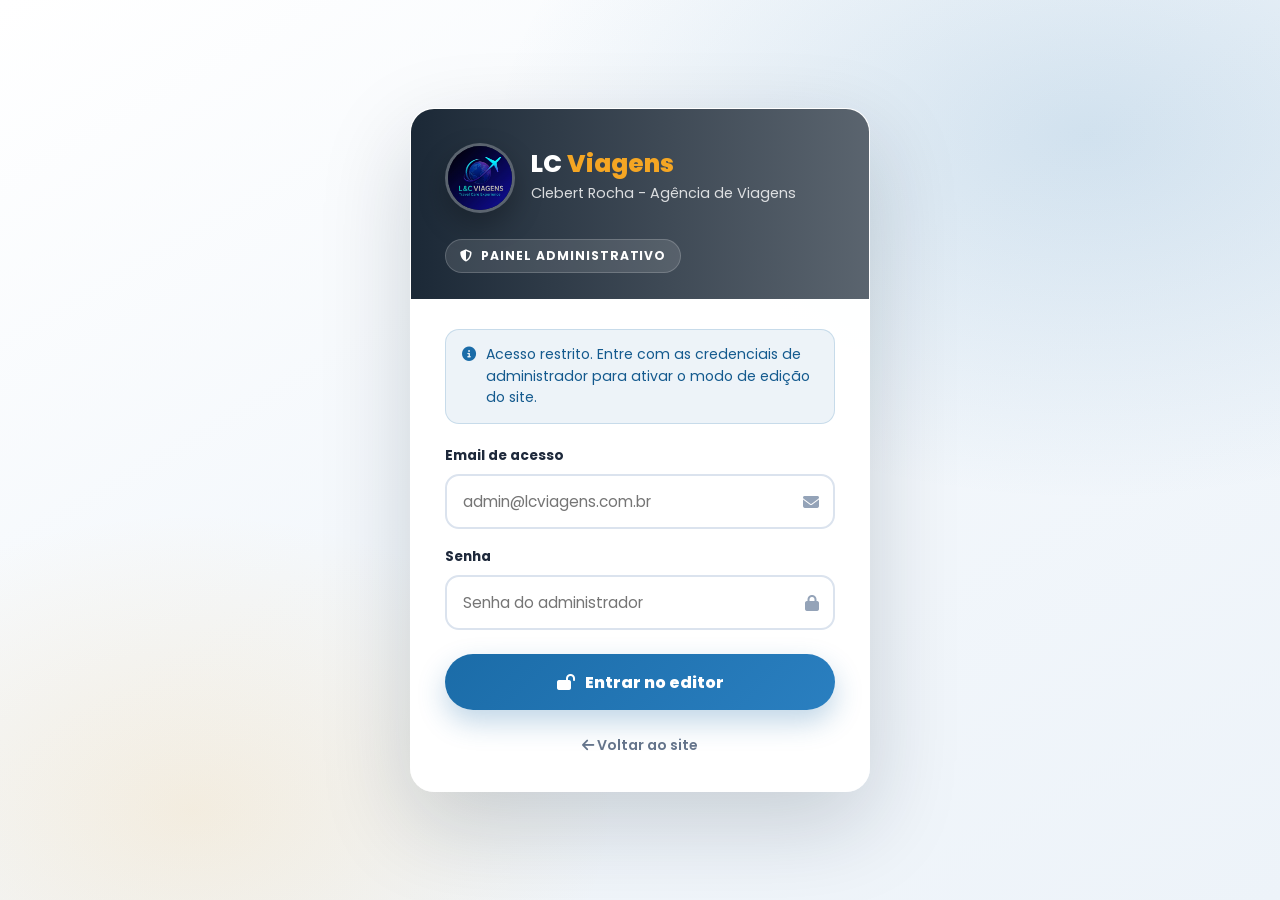
<file: admin/login.html>
<!DOCTYPE html>
<html lang="pt-BR">
<head>
    <meta charset="UTF-8">
    <meta name="viewport" content="width=device-width, initial-scale=1.0">
    <title>Admin - LC Viagens</title>
    <link rel="preload" href="https://cdnjs.cloudflare.com/ajax/libs/font-awesome/6.4.0/css/all.min.css" as="style" onload="this.onload=null;this.rel='stylesheet'">
    <noscript><link rel="stylesheet" href="https://cdnjs.cloudflare.com/ajax/libs/font-awesome/6.4.0/css/all.min.css"></noscript>
    <link href="https://fonts.googleapis.com/css2?family=Poppins:wght@400;500;600;700;800&display=swap" rel="stylesheet">
    <style>
        *, *::before, *::after { box-sizing: border-box; margin: 0; padding: 0; }
        :root {
            --blue: #1B6CA8;
            --blue-dark: #145a8e;
            --blue-light: #2a7fc0;
            --gold: #F5A623;
            --dark: #0d1b2a;
            --text: #1e293b;
            --muted: #64748b;
            --line: rgba(15, 23, 42, .10);
        }
        body {
            min-height: 100vh;
            display: grid;
            place-items: center;
            padding: 24px;
            font-family: 'Poppins', -apple-system, BlinkMacSystemFont, sans-serif;
            color: var(--text);
            background:
                radial-gradient(ellipse 80% 70% at 85% 15%, rgba(27,108,168,.16) 0%, transparent 58%),
                radial-gradient(ellipse 60% 60% at 15% 90%, rgba(245,166,35,.13) 0%, transparent 55%),
                linear-gradient(150deg, #ffffff 0%, #f4f8fc 45%, #edf3f9 100%);
        }
        .login-card {
            width: min(100%, 460px);
            background: rgba(255,255,255,.96);
            border: 1px solid rgba(255,255,255,.72);
            border-radius: 24px;
            box-shadow: 0 32px 90px rgba(13,27,42,.18);
            overflow: hidden;
        }
        .brand-panel {
            padding: 34px 34px 26px;
            color: #fff;
            background:
                linear-gradient(90deg, rgba(13,27,42,.94), rgba(13,27,42,.68)),
                url('https://images.unsplash.com/photo-1507525428034-b723cf961d3e?auto=format&fit=crop&w=1200&q=80') center/cover no-repeat;
        }
        .brand-row { display: flex; align-items: center; gap: 16px; }
        .logo-box {
            width: 70px;
            height: 70px;
            border-radius: 50%;
            overflow: hidden;
            border: 3px solid rgba(255,255,255,.32);
            background: var(--dark);
            flex: 0 0 auto;
            box-shadow: 0 12px 28px rgba(0,0,0,.25);
        }
        .logo-box img { width: 100%; height: 100%; object-fit: cover; display: block; }
        .brand-name { font-size: 1.55rem; line-height: 1.05; font-weight: 800; color: #fff; }
        .brand-name span { color: var(--gold); }
        .brand-sub { margin-top: 6px; font-size: .9rem; color: rgba(255,255,255,.82); }
        .admin-label {
            display: inline-flex;
            align-items: center;
            gap: 8px;
            margin-top: 26px;
            padding: 7px 14px;
            border-radius: 999px;
            background: rgba(255,255,255,.12);
            border: 1px solid rgba(255,255,255,.18);
            font-size: .76rem;
            font-weight: 700;
            text-transform: uppercase;
            letter-spacing: .08em;
        }
        .form-panel { padding: 30px 34px 34px; }
        .hint {
            display: flex;
            align-items: flex-start;
            gap: 10px;
            padding: 14px 16px;
            margin-bottom: 22px;
            border-radius: 14px;
            color: #145a8e;
            background: rgba(27,108,168,.08);
            border: 1px solid rgba(27,108,168,.18);
            font-size: .88rem;
            line-height: 1.55;
        }
        .hint i { margin-top: 3px; color: var(--blue); }
        .error {
            display: none;
            align-items: center;
            gap: 9px;
            padding: 12px 14px;
            margin-bottom: 18px;
            border-radius: 12px;
            background: #fef2f2;
            border: 1px solid #fca5a5;
            color: #b91c1c;
            font-size: .88rem;
        }
        .field { margin-bottom: 18px; }
        .field label {
            display: block;
            margin-bottom: 8px;
            color: var(--text);
            font-size: .86rem;
            font-weight: 700;
        }
        .field-wrap { position: relative; }
        .field input {
            width: 100%;
            min-height: 54px;
            padding: 14px 46px 14px 16px;
            border: 2px solid #dbe3ee;
            border-radius: 14px;
            outline: none;
            color: var(--text);
            font-family: inherit;
            font-size: .96rem;
            transition: border-color .2s, box-shadow .2s;
            background: #fff;
        }
        .field input:focus {
            border-color: var(--blue);
            box-shadow: 0 0 0 4px rgba(27,108,168,.10);
        }
        .field-icon {
            position: absolute;
            right: 16px;
            top: 50%;
            transform: translateY(-50%);
            color: #94a3b8;
        }
        .btn-login {
            width: 100%;
            min-height: 56px;
            display: inline-flex;
            align-items: center;
            justify-content: center;
            gap: 10px;
            margin-top: 6px;
            border: 0;
            border-radius: 999px;
            color: #fff;
            background: linear-gradient(135deg, var(--blue), var(--blue-light));
            box-shadow: 0 12px 28px rgba(27,108,168,.28);
            font-family: inherit;
            font-size: 1rem;
            font-weight: 800;
            cursor: pointer;
            transition: transform .2s, box-shadow .2s, background .2s;
        }
        .btn-login:hover {
            transform: translateY(-2px);
            background: linear-gradient(135deg, var(--blue-dark), var(--blue));
            box-shadow: 0 16px 36px rgba(27,108,168,.34);
        }
        .btn-login:disabled { opacity: .72; cursor: not-allowed; transform: none; }
        .back { margin-top: 22px; text-align: center; }
        .back a {
            color: var(--muted);
            font-size: .88rem;
            font-weight: 600;
            text-decoration: none;
            transition: color .2s;
        }
        .back a:hover { color: var(--blue); }
        @media (max-width: 520px) {
            body { padding: 16px; }
            .brand-panel, .form-panel { padding-left: 24px; padding-right: 24px; }
            .brand-row { align-items: flex-start; }
            .brand-name { font-size: 1.32rem; }
        }
    </style>
</head>
<body>
<main class="login-card">
    <section class="brand-panel" aria-label="LC Viagens">
        <div class="brand-row">
            <div class="logo-box">
                <img src="../imagens/logo_lc.jfif" alt="LC Viagens">
            </div>
            <div>
                <div class="brand-name">LC <span>Viagens</span></div>
                <div class="brand-sub">Clebert Rocha - Ag&ecirc;ncia de Viagens</div>
            </div>
        </div>
        <div class="admin-label"><i class="fa-solid fa-shield-halved"></i> Painel administrativo</div>
    </section>

    <section class="form-panel">
        <div class="hint">
            <i class="fa-solid fa-circle-info"></i>
            <span>Acesso restrito. Entre com as credenciais de administrador para ativar o modo de edi&ccedil;&atilde;o do site.</span>
        </div>

        <div class="error" id="error-msg">
            <i class="fa-solid fa-circle-exclamation"></i>
            <span id="error-text">Email ou senha incorretos.</span>
        </div>

        <form id="login-form" autocomplete="on">
            <div class="field">
                <label for="email">Email de acesso</label>
                <div class="field-wrap">
                    <input type="email" id="email" placeholder="admin@lcviagens.com.br" required autocomplete="username">
                    <i class="fa-solid fa-envelope field-icon"></i>
                </div>
            </div>
            <div class="field">
                <label for="senha">Senha</label>
                <div class="field-wrap">
                    <input type="password" id="senha" placeholder="Senha do administrador" required autocomplete="current-password">
                    <i class="fa-solid fa-lock field-icon"></i>
                </div>
            </div>
            <button type="submit" class="btn-login" id="btn-login">
                <i class="fa-solid fa-lock-open"></i> Entrar no editor
            </button>
        </form>

        <div class="back">
            <a href="../index.html"><i class="fa-solid fa-arrow-left"></i> Voltar ao site</a>
        </div>
    </section>
</main>

<script>
    const AUTH_EMAILS = ['admin@lcviagens.com.br', 'agencialcviagens@gmail.com'];
    const ADMIN_KEY = 'lc_auth';
    const SECRET_KEY = 'lc_secret';
    const LOCAL_SECRET = 'LCViagens@2026';

    const isLocal = location.protocol === 'file:'
                 || location.hostname === 'localhost'
                 || location.hostname === '127.0.0.1';

    try {
        const saved = JSON.parse(localStorage.getItem(ADMIN_KEY) || 'null');
        if (saved && saved.expires > Date.now()) {
            window.location.href = '../index.html?editor=1';
        }
    } catch (_) {
        localStorage.removeItem(ADMIN_KEY);
    }

    document.getElementById('login-form').addEventListener('submit', async (e) => {
        e.preventDefault();
        const email = document.getElementById('email').value.trim().toLowerCase();
        const senha = document.getElementById('senha').value;
        const btn = document.getElementById('btn-login');
        const errEl = document.getElementById('error-msg');
        const errTxt = document.getElementById('error-text');

        btn.innerHTML = '<i class="fa-solid fa-spinner fa-spin"></i> Verificando...';
        btn.disabled = true;
        errEl.style.display = 'none';

        if (!AUTH_EMAILS.includes(email)) {
            errTxt.textContent = 'Email nao reconhecido.';
            errEl.style.display = 'flex';
            btn.innerHTML = '<i class="fa-solid fa-lock-open"></i> Entrar no editor';
            btn.disabled = false;
            return;
        }

        if (isLocal) {
            await new Promise(resolve => setTimeout(resolve, 450));
            if (senha === LOCAL_SECRET) {
                localStorage.setItem(ADMIN_KEY, JSON.stringify({
                    email,
                    ts: Date.now(),
                    expires: Date.now() + 8 * 60 * 60 * 1000
                }));
                localStorage.setItem(SECRET_KEY, senha);
                window.location.href = '../index.html?editor=1';
            } else {
                errTxt.textContent = 'Senha incorreta. Tente novamente.';
                errEl.style.display = 'flex';
                btn.innerHTML = '<i class="fa-solid fa-lock-open"></i> Entrar no editor';
                btn.disabled = false;
            }
            return;
        }

        try {
            const res = await fetch('/api/auth', {
                method: 'POST',
                headers: { 'Content-Type': 'application/json' },
                body: JSON.stringify({ secret: senha })
            });
            const data = await res.json();

            if (data.ok) {
                localStorage.setItem(ADMIN_KEY, JSON.stringify({
                    email,
                    ts: Date.now(),
                    expires: Date.now() + 8 * 60 * 60 * 1000
                }));
                localStorage.setItem(SECRET_KEY, senha);
                window.location.href = '/index.html?editor=1';
            } else {
                errTxt.textContent = 'Senha incorreta. Tente novamente.';
                errEl.style.display = 'flex';
                btn.innerHTML = '<i class="fa-solid fa-lock-open"></i> Entrar no editor';
                btn.disabled = false;
            }
        } catch (err) {
            errTxt.textContent = 'Erro de conexao. Verifique sua internet e tente novamente.';
            errEl.style.display = 'flex';
            btn.innerHTML = '<i class="fa-solid fa-lock-open"></i> Entrar no editor';
            btn.disabled = false;
        }
    });
</script>
</body>
</html>
</file>
